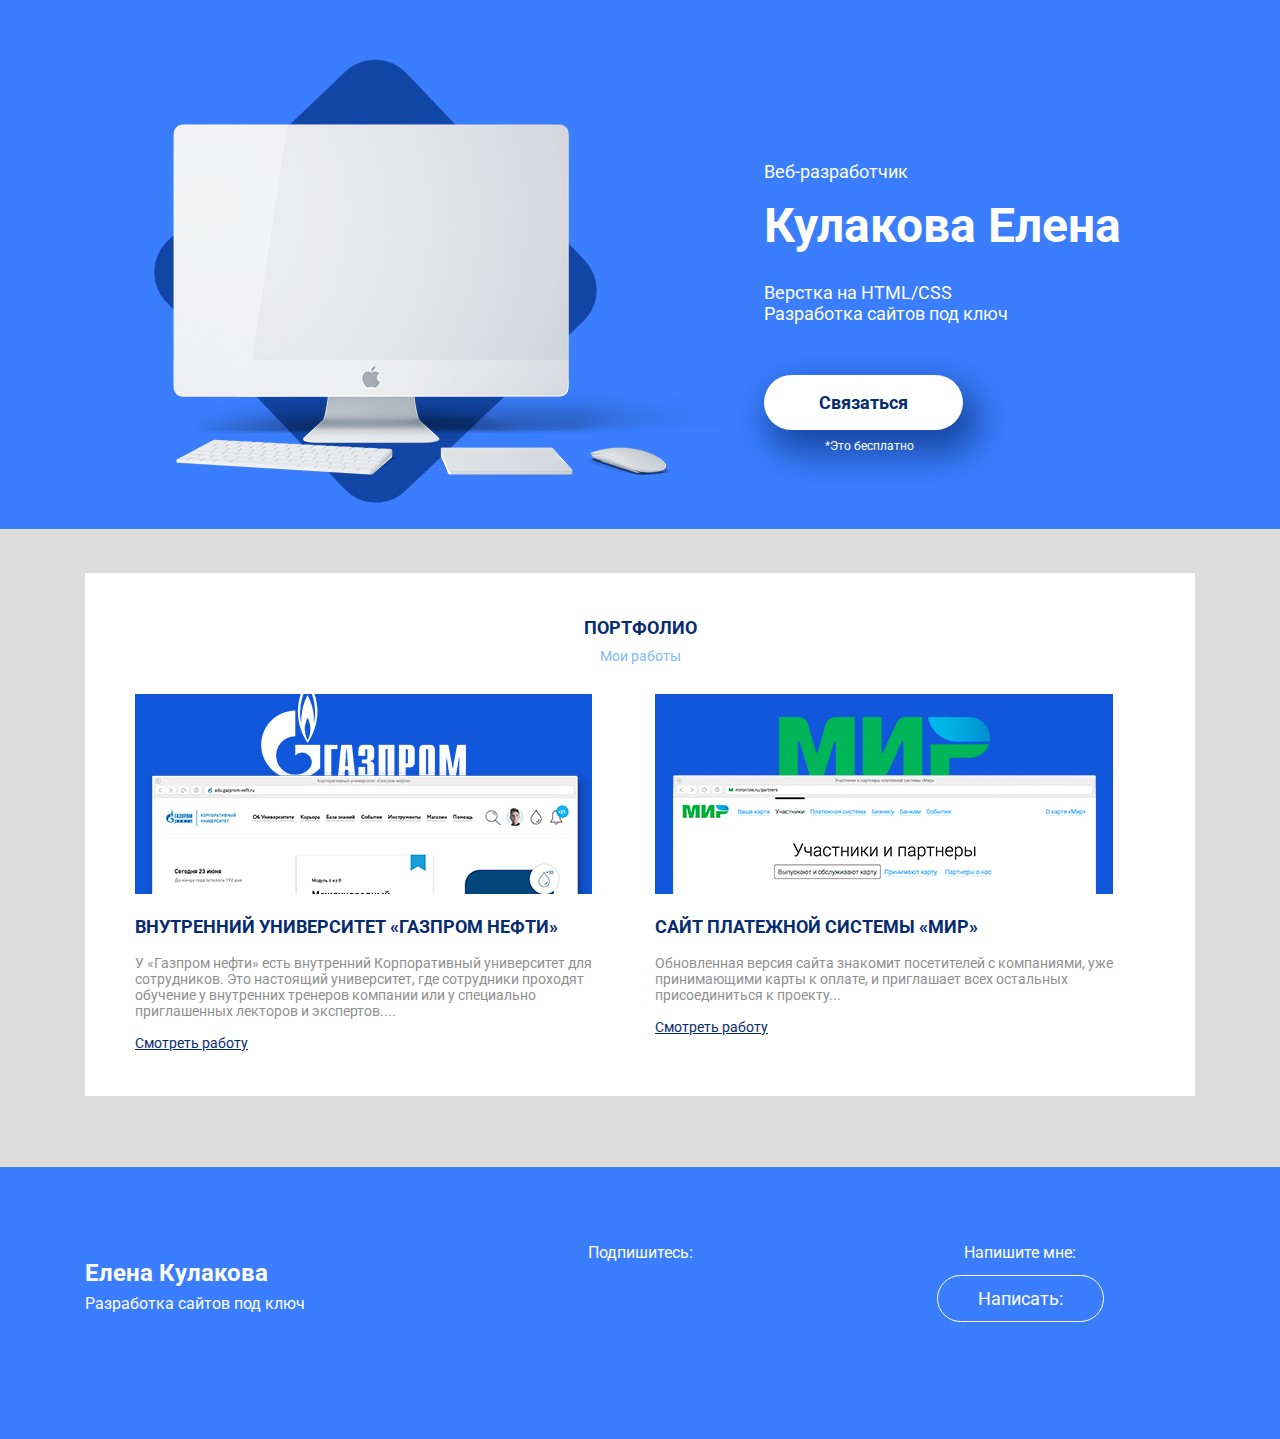
<file: index.html>
<!DOCTYPE html>
<html lang="en">
<head>
	  <!-- Важная техническая информация для браузера -->
		<meta charset="utf-8">
		<meta http-equiv="X-UA-Compatible" content="IE=edge">
		<meta name="viewport" content="width=device-width, initial-scale=1">

		<!-- Информация об Авторе и описание проекта -->
		<meta name="description" content="">
		<meta name="auyhor" content="">

		<!-- Иконка, которая будет на вкладке в браузере -->
		<link rel="icon" href="/favicon.ico">
		<!-- Заголовок на вкладке в браузере -->
		<title>Кулакова</title>
		<!-- шрифты от Google  -->
		<link href="https://fonts.googleapis.com/css?family=Roboto:400,700&amp;subset=cyrillic-ext" rel="stylesheet">
		<!-- Подключаем наш файл со стилями, который находится в папке css-->
		<link rel="stylesheet" href="css/bootstrap-grid.min.css">
		<link rel="stylesheet" href="css/animate.css">
		<link rel="stylesheet" href="css/style.css">
</head>
<body>
 <!-- Тут будет модержимое будущего сайта -->
<header>
	<div class="conteiner">
		<div class="row">
			<div class="col-lg-7">
				<img class="header-img wow fadeInLeftBig" src="img/main-img.png" alt="компьютер">
			</div>
			<!-- /.col-7 -->
			<div class="col-lg-5">
				<p class="header-pretitle wow fadeInRightBig" data-wow-delay="0.1s">Веб-разработчик</p>
				<h1 class="header-title wow fadeInRightBig" data-wow-delay="0.2s">Кулакова Елена</h1>
				<p class="header-subtitle wow fadeInRightBig" data-wow-delay="0.3s">Верстка на HTML/CSS <br> Разработка сайтов под ключ</p>
				<div class="header-button-block wow fadeInRightBig" data-wow-delay="0.4s">
					<a href="https://vk.com/id51765011" class="header-button">Связаться</a>
				    <small>*Это бесплатно</small>
				</div>
			</div>
			<!-- /.col-5 -->
		</div>
		<!-- /.row -->
	</div>
	<!-- /.conteiner -->
</header>

<section class="portfolio">
	<div class="container">
		<div class="portfolio-block wow fadeIn">
			<h2 class="portfolio-title">Портфолио</h2>
			<p class="portfolio-subtitle">Мои работы</p>
			<div class="row">
				<div class="col-md-6">
					<div class="portfolio-col-1">
						<img src="img/img01.jpg" alt="Газпром">
						<h3>внутренний университет «Газпром нефти»</h3>
						<p class="portfolio-text">У «Газпром нефти» есть внутренний Корпоративный университет для сотрудников. Это настоящий университет, где сотрудники проходят обучение у внутренних тренеров компании или у специально приглашенных лекторов и экспертов....</p>
						<a href="#">Смотреть работу</a>
					</div>
					<!-- portfolio-col-1 -->
				</div>
				<!-- /.col-6 -->
				<div class="col-md-6">
					<div class="portfolio-col-2">
						<img src="img/img02.jpg" alt="Мир">
						<h3>Сайт платежной системы «Мир»</h3>
						<p class="portfolio-text">Обновленная версия сайта знакомит посетителей с компаниями, уже принимающими карты к оплате, и приглашает всех остальных присоединиться к проекту...</p>
						<a href="#">Смотреть работу</a>
					</div>
					<!-- /.portfolio-col-2 -->
				</div>
				<!-- /.col-6 -->
			</div>
			<!-- /.row -->
		</div>
		<!-- /.portfolio-block -->
	</div>
	<!-- /.container -->

</section>

<footer>
	<div class="container">
		<div class="row">
			<div class="col-md-4">
				<h4 class="footer-author">Елена Кулакова</h4>
				<p class="footer-text">Разработка сайтов под ключ</p>
			</div>
			<div class="col-md-4">
				<div class="social-block">
					<p>Подпишитесь:</p>
					<a class="wow bounceInDown" data-wow-delay="0.1s" href="#"><img  src="img/socials/facebook-logo-button.png" alt="фейсбук"></a>
					<a class="wow bounceInDown" data-wow-delay="0.2s" href="#"><img  src="img/socials/telegram-symbol.png" alt="телеграм"></a>
					<a class="wow bounceInDown" data-wow-delay="0.3s" href="https://vk.com/id51765011"><img  src="img/socials/vk-social-logotype.png" alt="вконтакте"></a>
					<a class="wow bounceInDown" data-wow-delay="0.4s" href="#"><img  src="img/socials/youtube-symbol.png" alt="ютуб"></a>
				</div>
			</div>
			<div class="col-md-4">
				<div class="footer-cta-block">
					<p class="footer-cta">Напишите мне:</p>
					<a href="https://vk.com/id51765011" class="footer-button">Написать:</a>
					
				</div>
			</div>
		</div>
		<!-- /.row -->
	</div>
	<!-- /.container -->
</footer>
<script src="js/wow.min.js"></script>
<script>
	new WOW().init();
</script>
</body>
</html>
</file>
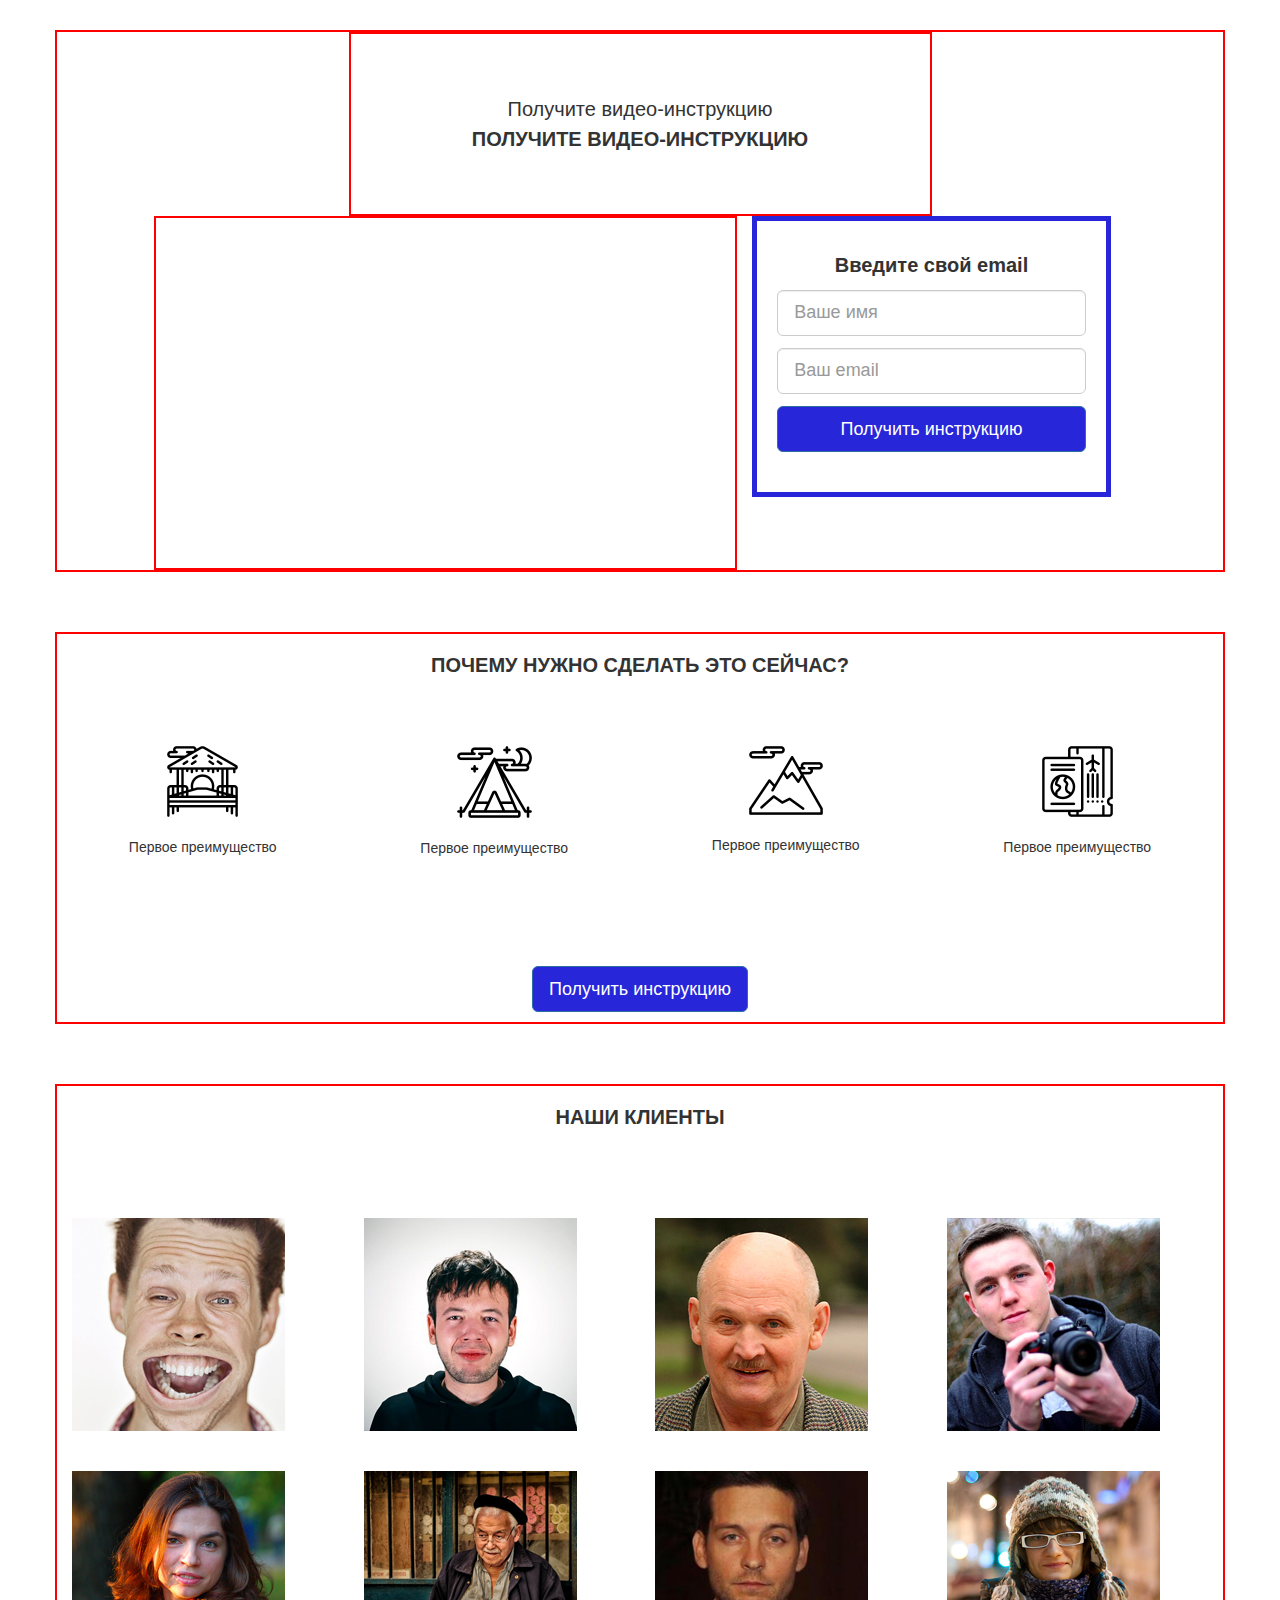
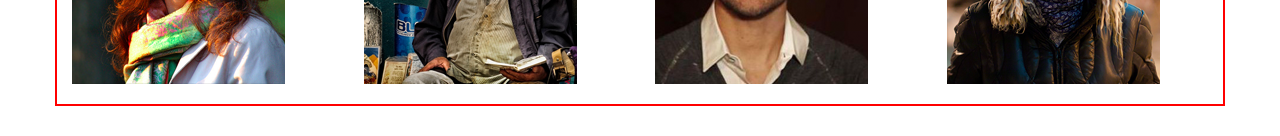
<file: lesson_12/index.html>
<!DOCTYPE html>
<html lang="en">
<head>
	<meta charset="UTF-8">
	<title>Мой первый сайт</title>
	<link rel="stylesheet" href="css/bootstrap.css">
	<link rel="stylesheet" href="css/styl.css">
</head>
<body>

	<div class="section">
		<div class="container">
        <!--первый row (строка под заголовок)-->
		   <div class="row">
			 <div class="col-lg-6 col-lg-offset-3">
			  <h1 class="header text-center">
			  	<span>Получите видео-инструкцию</span>
			  	<strong class="text-uppercase">Получите видео-инструкцию</strong>
			  </h1>
			 </div>
	       </div>
		<!--Второй row (строка) под видео и форму-->
		   <div class="row">
		   	<div class="col-lg-6 col-lg-offset-1 col-md-8 col-md-offset-2">
		   		<div class="video">
		   			<iframe width="100%" height="315" src="https://www.youtube.com/embed/ayVLjyWqMCs" frameborder="0" allow="autoplay; encrypted-media" allowfullscreen></iframe>
		   		</div>
		   	</div>
		   	<div class="col-lg-4 col-lg-offset-0 col-md-8 col-md-offset-2">
		   		<div class="form">
		   			<p class="form-header text-center">Введите свой email</p>
		   			<form action="#">
		   				<input type="text" class="form-control input-lg" placeholder="Ваше имя">
		   				<input type="text" class="form-control input-lg" placeholder="Ваш email">
		   				<button class="btn btn-primary btn-lg btn-block form-btn">Получить инструкцию</button>
		   			</form>
		   		</div>
		   	</div>	
		   </div>
		</div>
	</div>

<div class="section">
	<div class="container">
		<!--row  под заголовок секции-->
	<div class="row">
		<div class="col-lg-12 col-xs-12 col-sm-12">
			<h2 class="section-header text-uppercase text-center">Почему нужно сделать это сейчас?</h2>
		</div>
	</div>
	<!--Блок с преимуществами-->
	<div class="feature text-center">
		<div class="row">
			<div class="col-lg-3 col-md-6">
				<div class="feature-box">
					<img src="img/01.png" alt="1 преимущество">
					<p>Первое преимущество</p>
				</div>
			</div>
			<div class="col-lg-3 col-md-6">
				<div class="feature-box">
					<img src="img/02.png" alt="2 преимущество">
					<p>Первое преимущество</p>
				</div>
			</div>
			<div class="col-lg-3 col-md-6">
				<div class="feature-box">
					<img src="img/03.png" alt="3 преимущество">
					<p>Первое преимущество</p>
				</div>
			</div>
			<div class="col-lg-3 col-md-6">
				<div class="feature-box">
					<img src="img/04.png" alt="4 преимущество">
					<p>Первое преимущество</p>
				</div>
			</div>
		</div>
	</div>	
	<!--Кнопка получить инструкцию-->
        <button class="btn btn-primary btn-lg form-btn center-block">Получить инструкцию</button>
	</div>
</div>
<div class="section">
	<div class="container">
		<div class="row">
			<div class="header-tree">
				<h3 class="section-header text-uppercase text-center">Наши клиенты</h3>
			</div>
		</div>
		<div class="row">
			<div class="col-lg-3 col-md-6">
				<div class="feature-box-one">
					<img src="img/05.png" alt="1 клиент">
				</div>
			</div>
			<div class="col-lg-3 col-md-6">
				<div class="feature-box-one">
					<img src="img/06.png" alt="2 клиент">
				</div>
			</div>
			<div class="col-lg-3 col-md-6">
				<div class="feature-box-one">
					<img src="img/07.png" alt="3 клиент">
				</div>
			</div>
			<div class="col-lg-3 col-md-6">
				<div class="feature-box-one">
					<img src="img/08.png" alt="4 клиент">
				</div>
			</div>
		</div>
		<div class="row">
			<div class="col-lg-3 col-md-6">
				<div class="feature-box-one">
					<img src="img/09.png" alt="5 клиент">
				</div>
			</div>
			<div class="col-lg-3 col-md-6">
				<div class="feature-box-one">
					<img src="img/10.png" alt="6 клиент">
				</div>
			</div>
			<div class="col-lg-3 col-md-6">
				<div class="feature-box-one">
					<img src="img/11.png" alt="7 клиент">
				</div>
			</div>
			<div class="col-lg-3 col-md-6">
				<div class="feature-box-one">
					<img src="img/12.png" alt="8 клиент">
				</div>
			</div>
		</div>
	</div>
	
</div>

</body>
</html>

<!--первый row (строка под заголовок)-->
</file>
<file: css/style.css>
body {
	margin: 0 ;
	font-family: 'Roboto';
}
img {
	max-width: 100%;
}
.header-img {
	padding-left: 130px;
}
header {
	padding-top: 59px;
	padding-bottom: 22px;
	background-color: #3a7dfd;
	color: #fff;
} 
.header-pretitle {
	margin-top: 102px;
	font-size: 18px;
}
.header-title {
	font-size: 48px;
	font-weight: 700;
	line-height: 46.81px;
	margin-top: 21px;
}
.header-subtitle {
	font-size: 18px;
	margin-top: 20px;
}
.header-button {
	display: inline-block;
	text-decoration: none;
	box-shadow: 10px 17px 34px 6px rgba(18, 61, 145, 0.83);
	border-radius: 50px;
	background-color: #ffffff;
	color: #072b6f;
	font-size: 18px;
	font-weight: 700;
	padding: 17px 55px;
	margin-top: 33px;
	-webkit-transition: 0.2s;
	-o-transition: 0.2s;
	transition: 0.2s;
}
.header-button:hover {
	box-shadow: none;
}
header small {
	font-size: 12px;
	display: block;
	text-align: center;
	margin-top: 9px;
}
.header-button-block {
	max-width: 210px
}
/*секция портфолио*/
.portfolio {
	background-color: #dddddd;
	padding-top: 44px;
	padding-bottom: 71px;
}
.portfolio-block {
	background-color: #fff;
	padding-top: 29px;
	padding-bottom: 44px;

}
.portfolio-title {
	text-transform: uppercase;
	font-size: 18px;
	color: #072b6f;
	margin-bottom: 10px;
}
.portfolio-subtitle {
	margin-top: 10px;
	margin-bottom: 30px;
	font-size: 14px;
	color: #7bb9ff;
}
.portfolio-title, .portfolio-subtitle {
	text-align: center;
}
.portfolio-col-1 {
	padding-left: 50px;
}
.portfolio-col-2 {
	padding-right: 50px;	
}
.portfolio-block h3 {
	color: #072b6f;
	font-size: 18px;
	font-weight: 700;
	text-transform: uppercase;
}
.portfolio-block a {
color: #072b6f;
font-size: 14px;
font-weight: 400;
text-decoration: underline;
}
.portfolio-text {
	color: #8f8f8f;
	font-size: 14px;
	font-weight: 400;
}
/*оформление подвала*/
footer {
	background-color: #3a7dfd;
	color: #fff;
	padding-top: 60px;
	padding-bottom: 110px;

}
.footer-author {
	font-size: 24px;
	margin-bottom: 7px;
}
.footer-text {
	margin-top: 0px;
}
.social-block {
	text-align: center;
}
.social-block a {
	display: inline-block;
	margin-left: 13px;
	margin-right: 13px;
}
.footer-cta-block {
	text-align: center;
	
}
.footer-cta {
	margin-bottom: 13px;
}
.footer-button {
	display: inline-block;
	text-decoration: none;
	border: 1px solid #ffffff;
	background-color: transparent;
	color: #fff;
	font-size: 18px;
	border-radius: 50px;
	padding: 12px 40px;
	-webkit-transition: 0.2s;
	-o-transition: 0.2s;
	transition: 0.2s;
}
.footer-button:hover {
	background-color: #fff;
	color: #3a7dfd;
}
@media (max-width: 1200px) {
	.header-pretitle {
		margin-top: 60px;
	}
}

@media (max-width: 992px) {
	.header-img {
		display: none;
	}
	.header-pretitle {
		margin-top: 10px;
		margin-left: 30px;
	}
	.header-subtitle {
		margin-left: 30px;
	}
	.header-title {
		margin-left: 30px;
	}
	.header-button-block {
		margin-left: 30px;
	}
	.footer-author {
		font-size: 18px;
	}
	.footer-text {
		font-size: 14px;
	}
	.social-block a {
		margin-left: 5px;
		margin-right: 5px;
	}
	.social-block img {
		width: 30px;
	}
	.footer-button {
		font-size: 14px;
		padding: 8px 35px;
	}
}
@media (max-width: 768px) {
	.portfolio-col-1 {
		padding-left: 20px;
		padding-right: 20px;
		padding-bottom: 40px;
	}
	.portfolio-col-2 {
		padding-left: 20px;
		padding-right: 20px;
	}
	.footer-author,	.footer-text {
		text-align: center;
	}
}
</file>
<file: lesson_12/css/styl.css>
.header {
font-size:  20px;
line-height: 1.5; 
margin: 60px auto;
}
.header span {
display: block;
}
.section {
	padding: 30px 0;
}
.container, .col-lg-6 {
	border: 2px solid red;
}
.form {
	border: 5px solid #2727d9;
	padding:  30px 20px;
}
.form input {
	margin-bottom: 12px;
}
.form-header {
	font-size: 20px;
	font-weight: 900;
}
.form-btn {
	background-color: #2727d9;
	margin: 10px auto;
}
.section-header {
	font-size: 20px;
	font-weight: 900;
}
.feature {
	margin: 60px auto;
}
.feature p {
	margin-top: 20px;
}
.video {
	margin-bottom: 30px;
}
.feature-box {
	height: 160px;
}
.header-tree {
	margin-bottom: 70px;
}
.feature-box-one {
	margin-bottom: 20px;
	margin-top: 20px;
}
</file>
